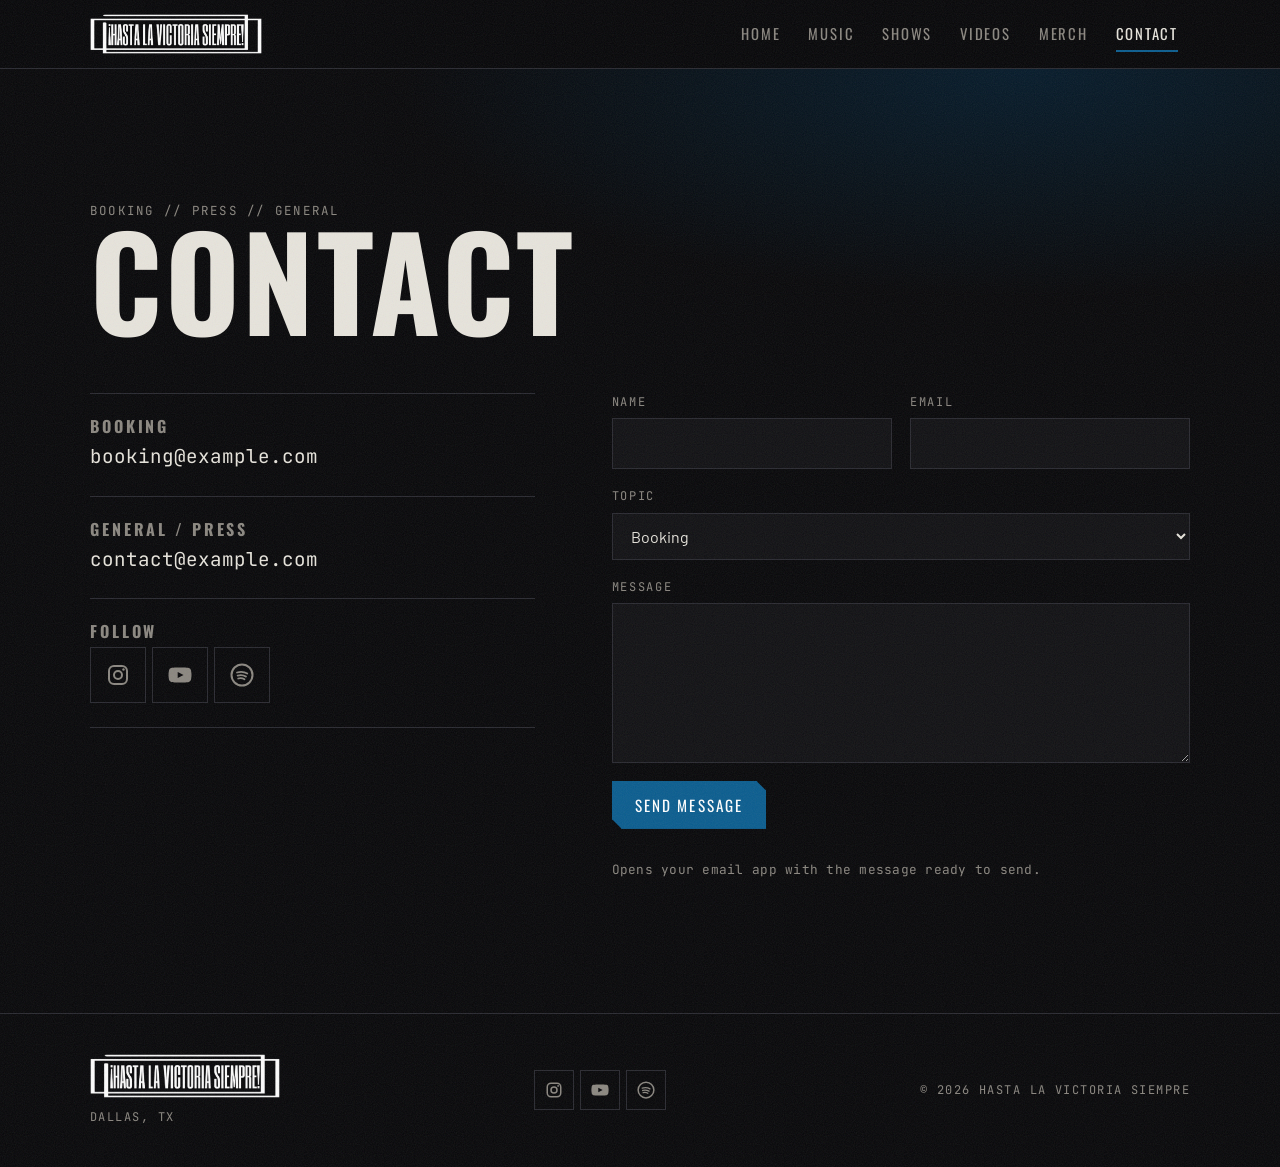
<file: contact.html>
<!doctype html>
<html lang="en">
<head>
  <meta charset="utf-8">
  <meta name="viewport" content="width=device-width, initial-scale=1">
  <title>Contact & Booking | Hasta La Victoria Siempre</title>
  <meta name="description" content="Booking, press and general contact for Hasta La Victoria Siempre (HLVS).">
  <link rel="canonical" href="https://hlvs-website.vercel.app/contact.html">
  <meta name="theme-color" content="#08080a">

  <!-- Social share previews (Facebook, Instagram DMs, Discord, iMessage, X) -->
  <meta property="og:type" content="website">
  <meta property="og:site_name" content="Hasta La Victoria Siempre">
  <meta property="og:title" content="Contact & Booking | Hasta La Victoria Siempre">
  <meta property="og:description" content="Booking, press and general contact for Hasta La Victoria Siempre (HLVS).">
  <meta property="og:url" content="https://hlvs-website.vercel.app/contact.html">
  <meta property="og:image" content="https://hlvs-website.vercel.app/img/og-image.jpg">
  <meta property="og:image:width" content="1200">
  <meta property="og:image:height" content="630">
  <meta name="twitter:card" content="summary_large_image">

  <link rel="icon" href="img/favicon-32.png" sizes="32x32" type="image/png">
  <link rel="icon" href="img/favicon-48.png" sizes="48x48" type="image/png">
  <link rel="icon" href="img/favicon-512.png" sizes="512x512" type="image/png">
  <link rel="apple-touch-icon" href="img/apple-touch-icon.png">
  <link rel="preconnect" href="https://fonts.googleapis.com">
  <link rel="preconnect" href="https://fonts.gstatic.com" crossorigin>
  <link href="https://fonts.googleapis.com/css2?family=Barlow:wght@400;500;600&family=Antonio:wght@600;700&family=JetBrains+Mono:wght@400;500&family=Oswald:wght@500;700&display=swap" rel="stylesheet">
  <link rel="stylesheet" href="css/style.css">
  <script src="js/data.js" defer></script>
  <script src="js/main.js" defer></script>
</head>
<body data-page="contact">
  <header id="site-header">
    <div class="wrap header-inner">
      <a class="logo" href="index.html" aria-label="Hasta La Victoria Siempre home"><img src="img/logo.png" alt="Hasta La Victoria Siempre" width="1189" height="276"></a>
      <button class="nav-toggle" aria-expanded="false" aria-controls="site-nav" aria-label="Menu">
        <span></span><span></span><span></span>
      </button>
      <nav id="site-nav" class="nav">
        <a href="index.html">Home</a>
        <a href="music.html">Music</a>
        <a href="tour.html">Shows</a>
        <a href="videos.html">Videos</a>
        <a href="merch.html">Merch</a>
        <a href="contact.html" aria-current="page">Contact</a>
      </nav>
    </div>
  </header>
  <main>
    <section class="page-head">
      <div class="wrap">
        <p class="eyebrow">Booking // Press // General</p>
        <h1 class="page-title">Contact</h1>
      </div>
    </section>
    <section class="page-body">
      <div class="wrap contact-grid">
        <div>
          <div class="contact-block">
            <h3>Booking</h3>
            <a id="booking-email" href="#"></a>
          </div>
          <div class="contact-block">
            <h3>General / Press</h3>
            <a id="general-email" href="#"></a>
          </div>
          <div class="contact-block">
            <h3>Follow</h3>
            <div id="contact-socials"></div>
          </div>
        </div>

        <form class="form" id="contact-form">
          <div class="form-row">
            <label>Name <input name="name" required autocomplete="name"></label>
            <label>Email <input name="email" type="email" required autocomplete="email"></label>
          </div>
          <label>Topic
            <select name="topic">
              <option>Booking</option>
              <option>Press</option>
              <option>Merch</option>
              <option>Other</option>
            </select>
          </label>
          <label>Message <textarea name="message" required></textarea></label>
          <button class="btn btn-accent" type="submit">Send message</button>
          <p class="muted small mono">Opens your email app with the message ready to send.</p>
        </form>
      </div>
    </section>
  </main>

  <footer id="site-footer"></footer>
</body>
</html>
</file>
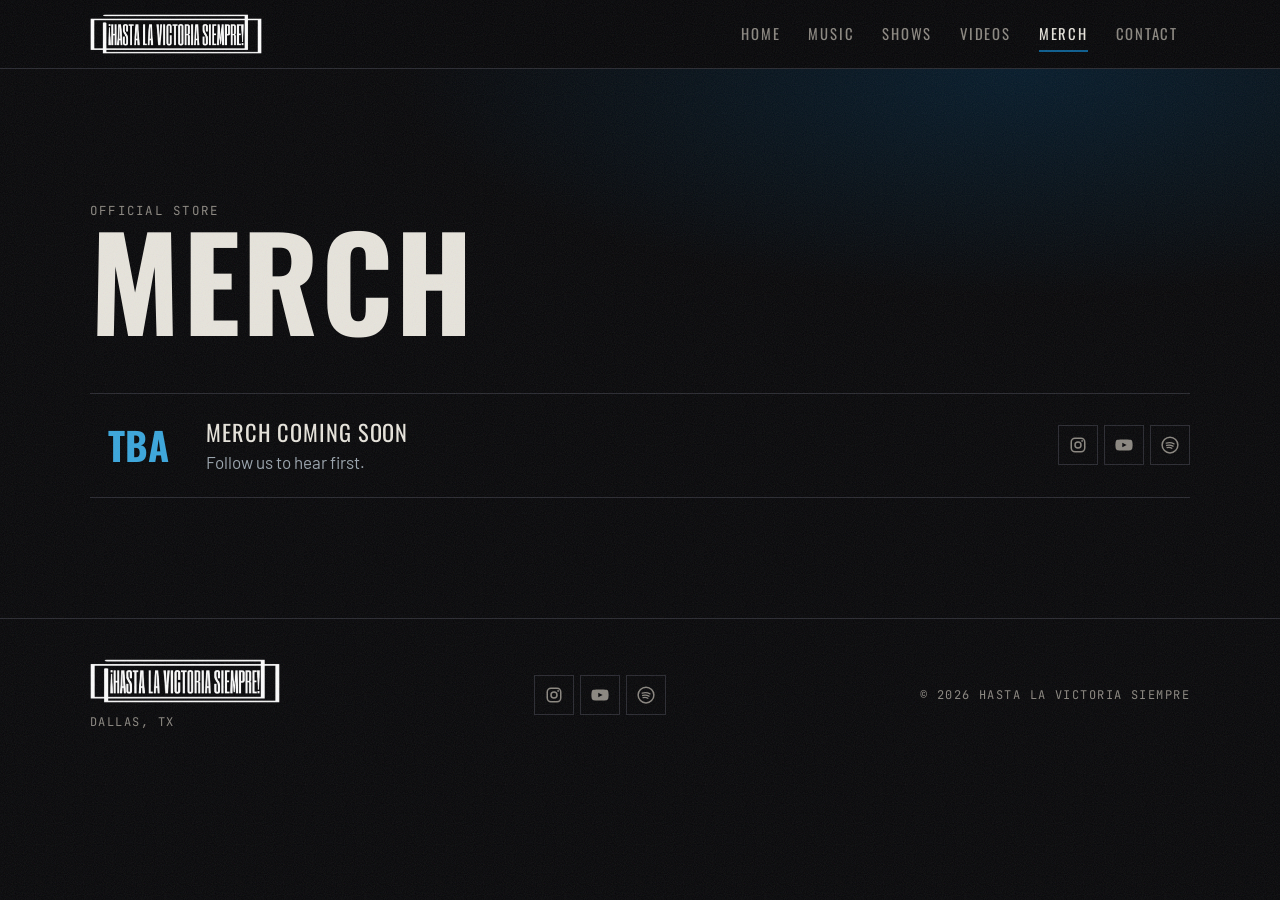
<file: merch.html>
<!doctype html>
<html lang="en">
<head>
  <meta charset="utf-8">
  <meta name="viewport" content="width=device-width, initial-scale=1">
  <title>Official Merch | Hasta La Victoria Siempre</title>
  <meta name="description" content="Official Hasta La Victoria Siempre (HLVS) merch: shirts, vinyl, CDs, patches and more.">
  <link rel="canonical" href="https://hlvs-website.vercel.app/merch.html">
  <meta name="theme-color" content="#08080a">

  <!-- Social share previews (Facebook, Instagram DMs, Discord, iMessage, X) -->
  <meta property="og:type" content="website">
  <meta property="og:site_name" content="Hasta La Victoria Siempre">
  <meta property="og:title" content="Official Merch | Hasta La Victoria Siempre">
  <meta property="og:description" content="Official Hasta La Victoria Siempre (HLVS) merch: shirts, vinyl, CDs, patches and more.">
  <meta property="og:url" content="https://hlvs-website.vercel.app/merch.html">
  <meta property="og:image" content="https://hlvs-website.vercel.app/img/og-image.jpg">
  <meta property="og:image:width" content="1200">
  <meta property="og:image:height" content="630">
  <meta name="twitter:card" content="summary_large_image">

  <link rel="icon" href="img/favicon-32.png" sizes="32x32" type="image/png">
  <link rel="icon" href="img/favicon-48.png" sizes="48x48" type="image/png">
  <link rel="icon" href="img/favicon-512.png" sizes="512x512" type="image/png">
  <link rel="apple-touch-icon" href="img/apple-touch-icon.png">
  <link rel="preconnect" href="https://fonts.googleapis.com">
  <link rel="preconnect" href="https://fonts.gstatic.com" crossorigin>
  <link href="https://fonts.googleapis.com/css2?family=Barlow:wght@400;500;600&family=Antonio:wght@600;700&family=JetBrains+Mono:wght@400;500&family=Oswald:wght@500;700&display=swap" rel="stylesheet">
  <link rel="stylesheet" href="css/style.css">
  <script src="js/data.js" defer></script>
  <script src="js/main.js" defer></script>
</head>
<body data-page="merch">
  <header id="site-header">
    <div class="wrap header-inner">
      <a class="logo" href="index.html" aria-label="Hasta La Victoria Siempre home"><img src="img/logo.png" alt="Hasta La Victoria Siempre" width="1189" height="276"></a>
      <button class="nav-toggle" aria-expanded="false" aria-controls="site-nav" aria-label="Menu">
        <span></span><span></span><span></span>
      </button>
      <nav id="site-nav" class="nav">
        <a href="index.html">Home</a>
        <a href="music.html">Music</a>
        <a href="tour.html">Shows</a>
        <a href="videos.html">Videos</a>
        <a href="merch.html" aria-current="page">Merch</a>
        <a href="contact.html">Contact</a>
      </nav>
    </div>
  </header>
  <main>
    <section class="page-head">
      <div class="wrap">
        <p class="eyebrow">Official store</p>
        <h1 class="page-title">Merch</h1>
        <div class="btn-row"><a class="btn btn-accent" id="store-link" href="#" target="_blank" rel="noopener">Visit full store</a></div>
      </div>
    </section>
    <section class="page-body">
      <div class="wrap merch-grid" id="merch-grid"></div>
    </section>
  </main>

  <footer id="site-footer"></footer>
</body>
</html>
</file>
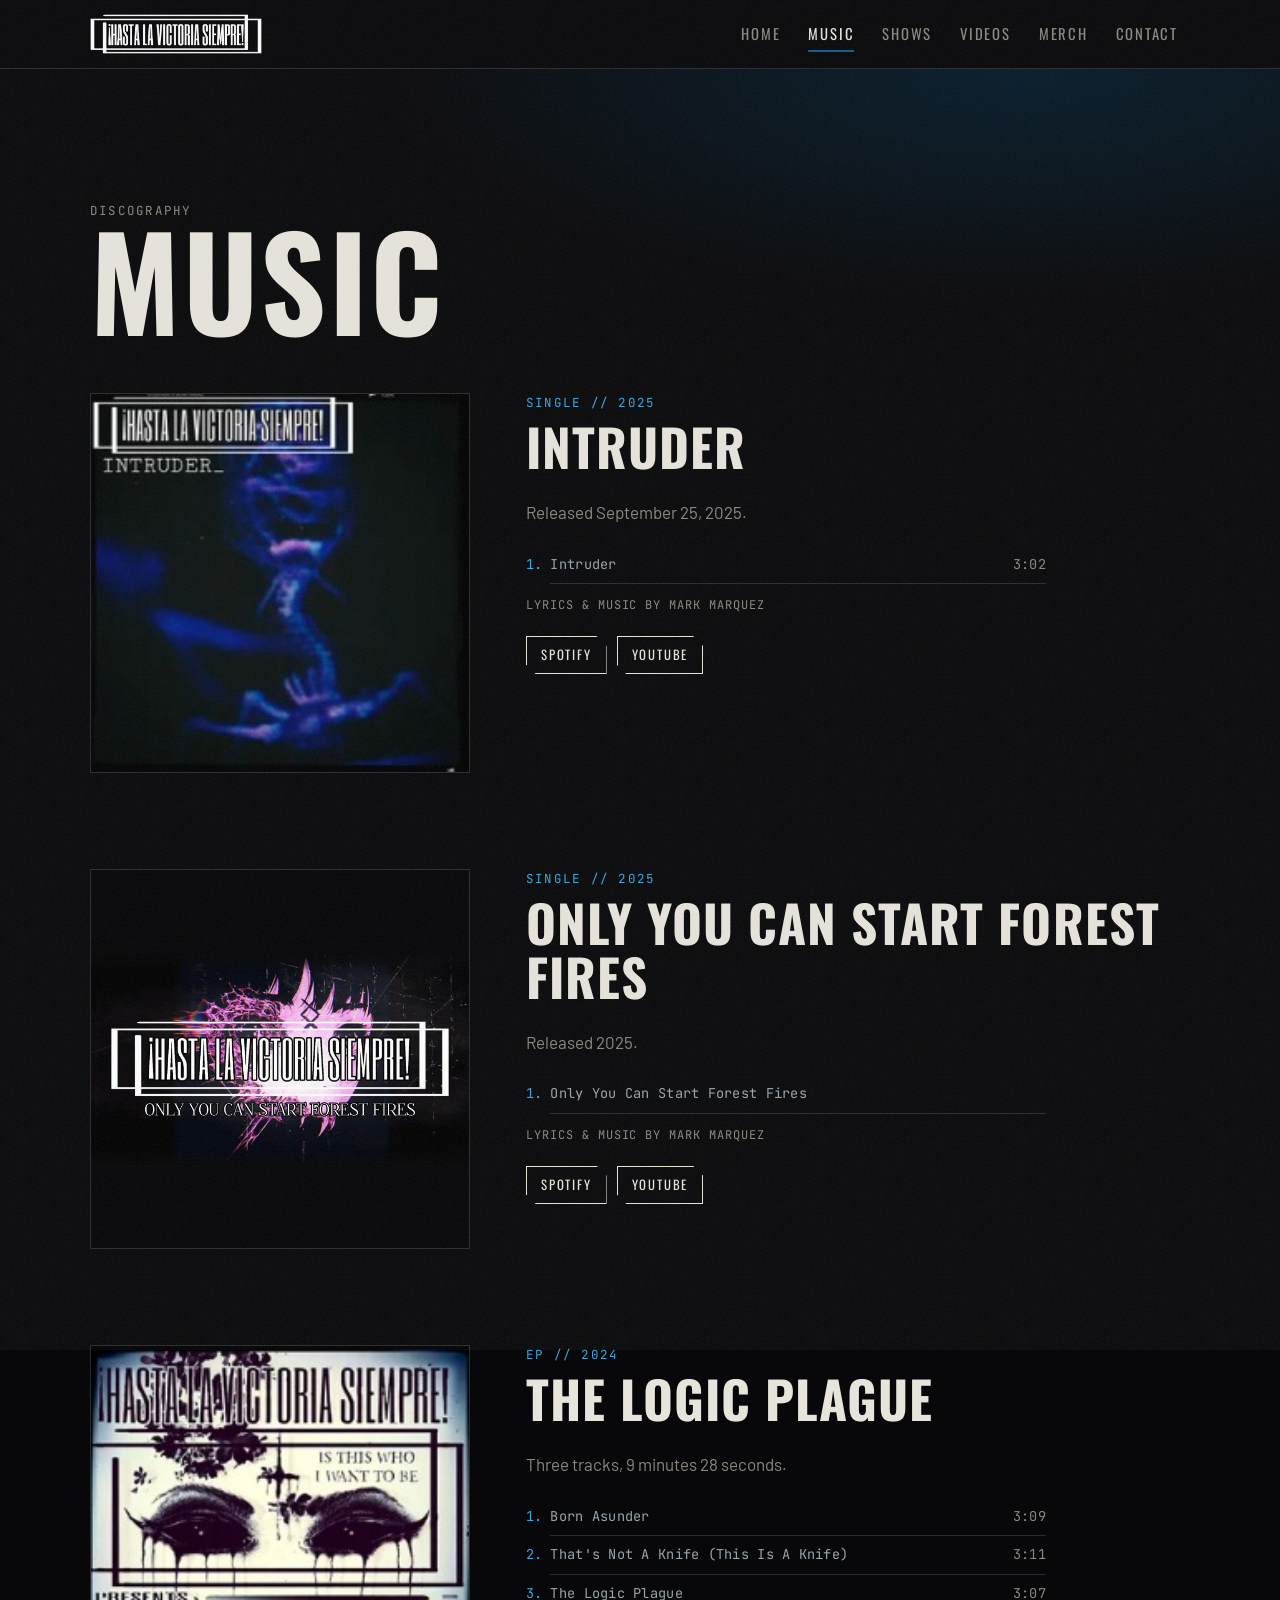
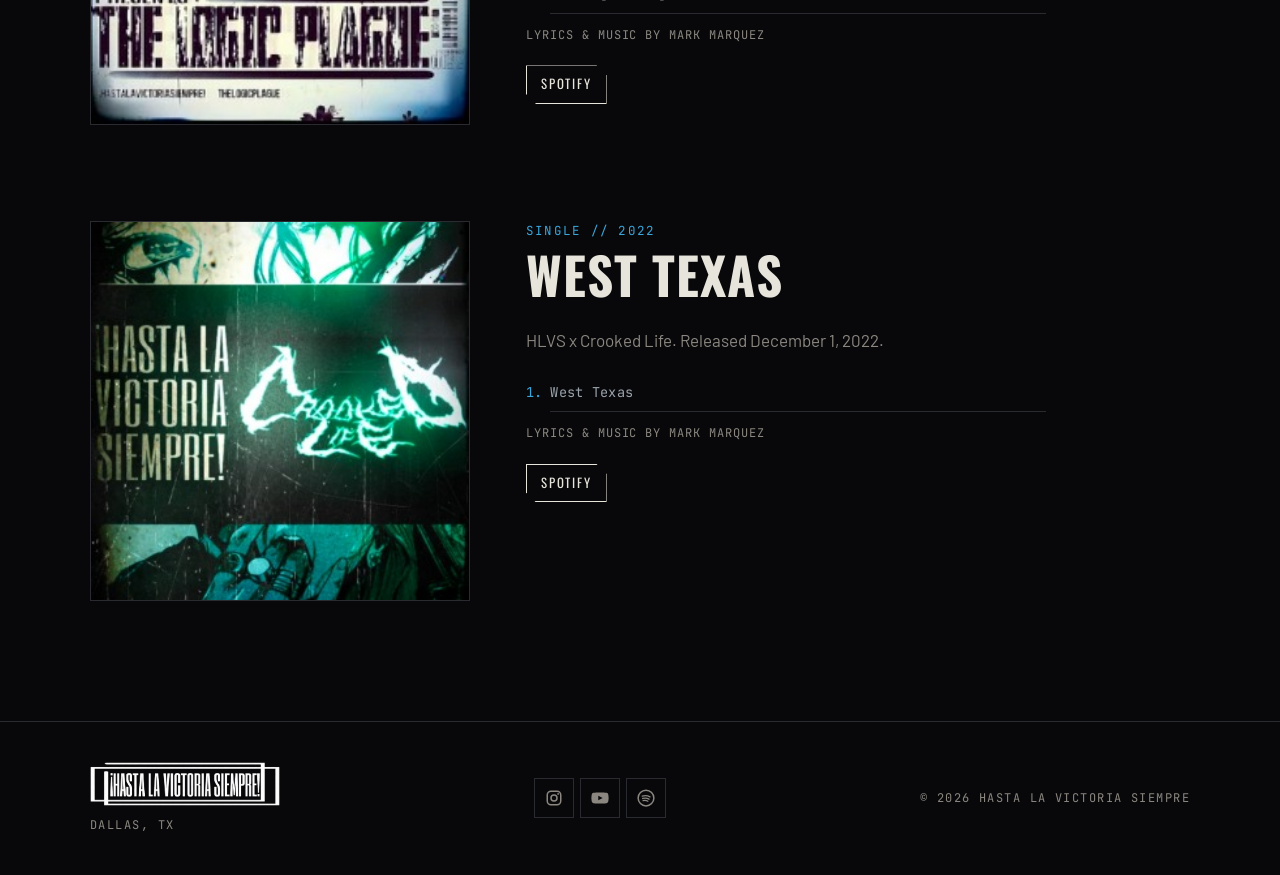
<file: music.html>
<!doctype html>
<html lang="en">
<head>
  <meta charset="utf-8">
  <meta name="viewport" content="width=device-width, initial-scale=1">
  <title>Music & Discography | Hasta La Victoria Siempre</title>
  <meta name="description" content="Every Hasta La Victoria Siempre (HLVS) release: albums, EPs and demos, with tracklists and links to Spotify and more.">
  <link rel="canonical" href="https://hlvs-website.vercel.app/music.html">
  <meta name="theme-color" content="#08080a">

  <!-- Social share previews (Facebook, Instagram DMs, Discord, iMessage, X) -->
  <meta property="og:type" content="website">
  <meta property="og:site_name" content="Hasta La Victoria Siempre">
  <meta property="og:title" content="Music & Discography | Hasta La Victoria Siempre">
  <meta property="og:description" content="Every Hasta La Victoria Siempre (HLVS) release: albums, EPs and demos, with tracklists and links to Spotify and more.">
  <meta property="og:url" content="https://hlvs-website.vercel.app/music.html">
  <meta property="og:image" content="https://hlvs-website.vercel.app/img/og-image.jpg">
  <meta property="og:image:width" content="1200">
  <meta property="og:image:height" content="630">
  <meta name="twitter:card" content="summary_large_image">

  <link rel="icon" href="img/favicon-32.png" sizes="32x32" type="image/png">
  <link rel="icon" href="img/favicon-48.png" sizes="48x48" type="image/png">
  <link rel="icon" href="img/favicon-512.png" sizes="512x512" type="image/png">
  <link rel="apple-touch-icon" href="img/apple-touch-icon.png">
  <link rel="preconnect" href="https://fonts.googleapis.com">
  <link rel="preconnect" href="https://fonts.gstatic.com" crossorigin>
  <link href="https://fonts.googleapis.com/css2?family=Barlow:wght@400;500;600&family=Antonio:wght@600;700&family=JetBrains+Mono:wght@400;500&family=Oswald:wght@500;700&display=swap" rel="stylesheet">
  <link rel="stylesheet" href="css/style.css">
  <script src="js/data.js" defer></script>
  <script src="js/main.js" defer></script>
</head>
<body data-page="music">
  <header id="site-header">
    <div class="wrap header-inner">
      <a class="logo" href="index.html" aria-label="Hasta La Victoria Siempre home"><img src="img/logo.png" alt="Hasta La Victoria Siempre" width="1189" height="276"></a>
      <button class="nav-toggle" aria-expanded="false" aria-controls="site-nav" aria-label="Menu">
        <span></span><span></span><span></span>
      </button>
      <nav id="site-nav" class="nav">
        <a href="index.html">Home</a>
        <a href="music.html" aria-current="page">Music</a>
        <a href="tour.html">Shows</a>
        <a href="videos.html">Videos</a>
        <a href="merch.html">Merch</a>
        <a href="contact.html">Contact</a>
      </nav>
    </div>
  </header>
  <main>
    <section class="page-head">
      <div class="wrap">
        <p class="eyebrow">Discography</p>
        <h1 class="page-title">Music</h1>
      </div>
    </section>
    <section class="page-body">
      <div class="wrap releases" id="releases"></div>
    </section>
  </main>

  <footer id="site-footer"></footer>
</body>
</html>
</file>
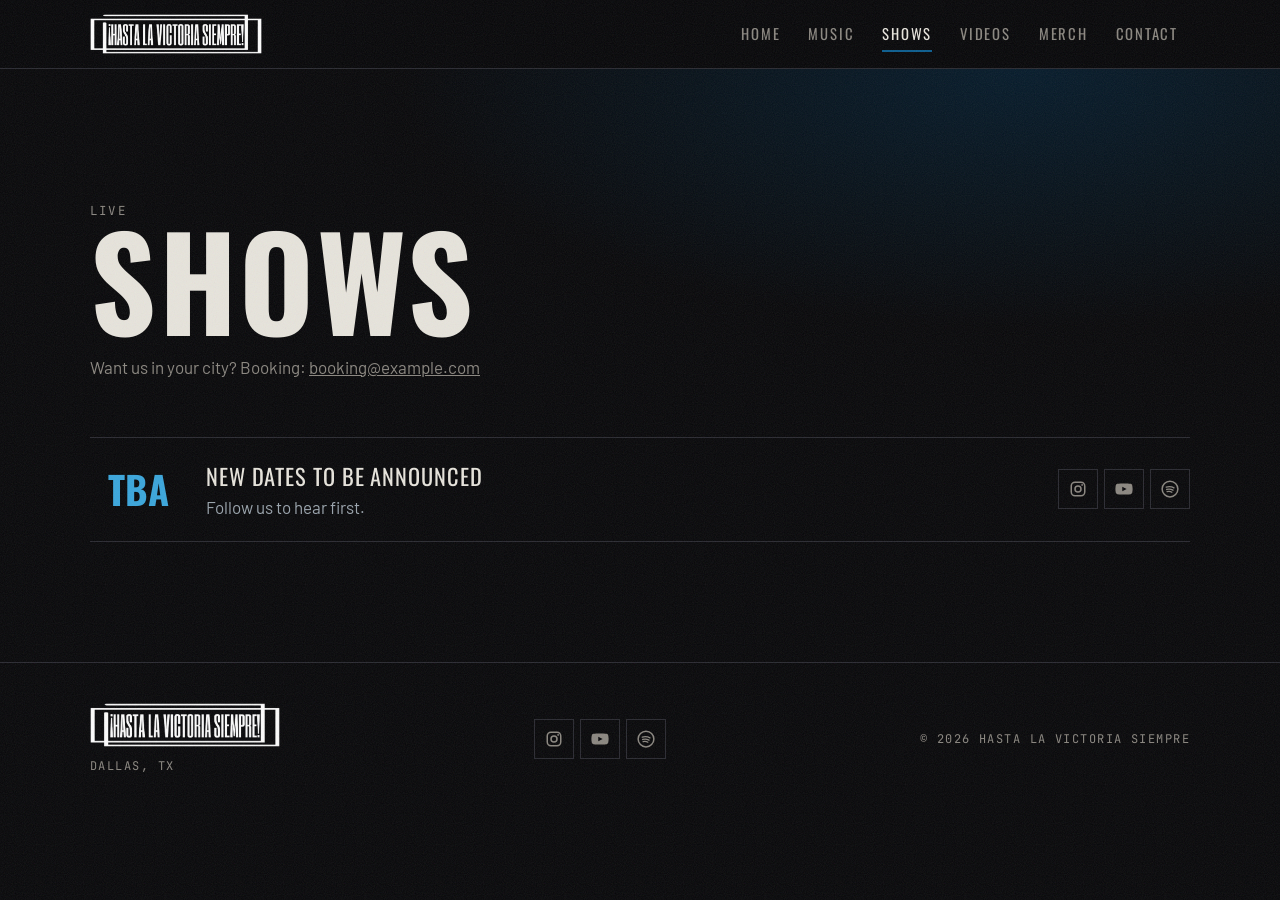
<file: tour.html>
<!doctype html>
<html lang="en">
<head>
  <meta charset="utf-8">
  <meta name="viewport" content="width=device-width, initial-scale=1">
  <title>Show Dates & Tickets | Hasta La Victoria Siempre</title>
  <meta name="description" content="Upcoming Hasta La Victoria Siempre (HLVS) show dates, with ticket links.">
  <link rel="canonical" href="https://hlvs-website.vercel.app/tour.html">
  <meta name="theme-color" content="#08080a">

  <!-- Social share previews (Facebook, Instagram DMs, Discord, iMessage, X) -->
  <meta property="og:type" content="website">
  <meta property="og:site_name" content="Hasta La Victoria Siempre">
  <meta property="og:title" content="Show Dates & Tickets | Hasta La Victoria Siempre">
  <meta property="og:description" content="Upcoming Hasta La Victoria Siempre (HLVS) show dates, with ticket links.">
  <meta property="og:url" content="https://hlvs-website.vercel.app/tour.html">
  <meta property="og:image" content="https://hlvs-website.vercel.app/img/og-image.jpg">
  <meta property="og:image:width" content="1200">
  <meta property="og:image:height" content="630">
  <meta name="twitter:card" content="summary_large_image">

  <link rel="icon" href="img/favicon-32.png" sizes="32x32" type="image/png">
  <link rel="icon" href="img/favicon-48.png" sizes="48x48" type="image/png">
  <link rel="icon" href="img/favicon-512.png" sizes="512x512" type="image/png">
  <link rel="apple-touch-icon" href="img/apple-touch-icon.png">
  <link rel="preconnect" href="https://fonts.googleapis.com">
  <link rel="preconnect" href="https://fonts.gstatic.com" crossorigin>
  <link href="https://fonts.googleapis.com/css2?family=Barlow:wght@400;500;600&family=Antonio:wght@600;700&family=JetBrains+Mono:wght@400;500&family=Oswald:wght@500;700&display=swap" rel="stylesheet">
  <link rel="stylesheet" href="css/style.css">
  <script src="js/data.js" defer></script>
  <script src="js/main.js" defer></script>
</head>
<body data-page="tour">
  <header id="site-header">
    <div class="wrap header-inner">
      <a class="logo" href="index.html" aria-label="Hasta La Victoria Siempre home"><img src="img/logo.png" alt="Hasta La Victoria Siempre" width="1189" height="276"></a>
      <button class="nav-toggle" aria-expanded="false" aria-controls="site-nav" aria-label="Menu">
        <span></span><span></span><span></span>
      </button>
      <nav id="site-nav" class="nav">
        <a href="index.html">Home</a>
        <a href="music.html">Music</a>
        <a href="tour.html" aria-current="page">Shows</a>
        <a href="videos.html">Videos</a>
        <a href="merch.html">Merch</a>
        <a href="contact.html">Contact</a>
      </nav>
    </div>
  </header>
  <main>
    <section class="page-head">
      <div class="wrap">
        <p class="eyebrow">Live</p>
        <h1 class="page-title">Shows</h1>
        <p>Want us in your city? Booking: <a id="booking-link" href="contact.html">contact page</a></p>
      </div>
    </section>
    <section class="page-body">
      <div class="wrap" id="all-shows"></div>
    </section>
  </main>

  <footer id="site-footer"></footer>
</body>
</html>
</file>
<file: css/style.css>
/* =========================================================================
   Hasta La Victoria Siempre: dark / gritty theme
   Change the colors in :root to re-theme the whole site.
   ========================================================================= */

:root {
  --bg: #08080a;
  --bg-2: #111114;
  --bg-3: #1a1a1f;
  --line: #2a2a31;
  --text: #e7e4dc;
  --muted: #8b8780;
  --accent: #0b5d8f;       /* deep ocean blue */
  --accent-hot: #3aa6dc;
  --steel: #9aa4ad;

  --font-display: "Oswald", "Arial Narrow", sans-serif;
  --font-logo: "Antonio", "Oswald", sans-serif;
  --font-body: "Barlow", system-ui, sans-serif;
  --font-mono: "JetBrains Mono", ui-monospace, monospace;

  --wrap: 1180px;
  --gutter: clamp(16px, 4vw, 40px);
  --header-h: 68px;
}

[hidden] { display: none !important; }

*,
*::before,
*::after { box-sizing: border-box; }

html { scroll-behavior: smooth; }

body {
  margin: 0;
  background: var(--bg);
  color: var(--text);
  font-family: var(--font-body);
  font-size: 17px;
  line-height: 1.6;
  -webkit-font-smoothing: antialiased;
  overflow-x: hidden;
}

/* Film-grain overlay across the whole site */
body::after {
  content: "";
  position: fixed;
  inset: -50%;
  z-index: 100;
  pointer-events: none;
  opacity: 0.09;
  background-image: url("data:image/svg+xml,%3Csvg xmlns='http://www.w3.org/2000/svg' width='200' height='200'%3E%3Cfilter id='n'%3E%3CfeTurbulence type='fractalNoise' baseFrequency='0.9' numOctaves='3' stitchTiles='stitch'/%3E%3C/filter%3E%3Crect width='100%25' height='100%25' filter='url(%23n)'/%3E%3C/svg%3E");
  animation: grain 1.2s steps(6) infinite;
}
@keyframes grain {
  0%, 100% { transform: translate(0, 0); }
  20% { transform: translate(-3%, 2%); }
  40% { transform: translate(2%, -3%); }
  60% { transform: translate(-2%, -1%); }
  80% { transform: translate(3%, 3%); }
}
@media (prefers-reduced-motion: reduce) {
  body::after { animation: none; }
  html { scroll-behavior: auto; }
}

img { max-width: 100%; display: block; }
a { color: inherit; }
a:hover { color: var(--accent-hot); }
:focus-visible { outline: 2px solid var(--accent-hot); outline-offset: 3px; }

.wrap {
  width: 100%;
  max-width: var(--wrap);
  margin: 0 auto;
  padding: 0 var(--gutter);
}

.mono { font-family: var(--font-mono); letter-spacing: 0.02em; }
.muted { color: var(--muted); }
.small { font-size: 0.8rem; }

h1, h2, h3 {
  font-family: var(--font-display);
  font-weight: 700;
  text-transform: uppercase;
  letter-spacing: 0.02em;
  line-height: 1.05;
  margin: 0 0 0.5em;
}

.eyebrow {
  font-family: var(--font-mono);
  font-size: 0.78rem;
  text-transform: uppercase;
  letter-spacing: 0.18em;
  color: var(--accent-hot);
  margin: 0 0 0.6em;
}

/* ---------- Header ---------- */
#site-header {
  position: sticky;
  top: 0;
  z-index: 50;
  background: rgba(8, 8, 10, 0.82);
  backdrop-filter: blur(8px);
  border-bottom: 1px solid var(--line);
}
.header-inner {
  height: var(--header-h);
  display: flex;
  align-items: center;
  justify-content: space-between;
}
.logo { display: block; flex-shrink: 1; min-width: 0; margin-right: 16px; }
.logo img { height: 40px; width: auto; max-width: 100%; transition: opacity 0.15s; }
.logo:hover img { opacity: 0.75; }
@media (max-width: 760px) { .logo img { height: 34px; } }

.sr-only {
  position: absolute;
  width: 1px; height: 1px;
  overflow: hidden;
  clip: rect(0 0 0 0);
  white-space: nowrap;
}

.nav { display: flex; gap: 4px; }
.nav a {
  font-family: var(--font-display);
  text-transform: uppercase;
  letter-spacing: 0.12em;
  font-size: 0.92rem;
  text-decoration: none;
  padding: 8px 12px;
  color: var(--muted);
  position: relative;
}
.nav a:hover,
.nav a[aria-current="page"] { color: var(--text); }
.nav a[aria-current="page"]::after {
  content: "";
  position: absolute;
  left: 12px; right: 12px; bottom: 2px;
  height: 2px;
  background: var(--accent);
}

.nav-toggle {
  display: none;
  background: none;
  border: 0;
  padding: 10px;
  cursor: pointer;
}
.nav-toggle span {
  display: block;
  width: 24px;
  height: 2px;
  background: var(--text);
  margin: 5px 0;
  transition: transform 0.2s, opacity 0.2s;
}

@media (max-width: 760px) {
  .nav-toggle { display: block; }
  .nav {
    position: absolute;
    top: var(--header-h);
    left: 0; right: 0;
    flex-direction: column;
    background: var(--bg);
    border-bottom: 1px solid var(--line);
    padding: 8px var(--gutter) 20px;
    display: none;
  }
  #site-header.open .nav { display: flex; }
  .nav a { font-size: 1.2rem; padding: 12px 0; }
  .nav a[aria-current="page"]::after { left: 0; right: auto; width: 30px; bottom: 6px; }
  #site-header.open .nav-toggle span:nth-child(1) { transform: translateY(7px) rotate(45deg); }
  #site-header.open .nav-toggle span:nth-child(2) { opacity: 0; }
  #site-header.open .nav-toggle span:nth-child(3) { transform: translateY(-7px) rotate(-45deg); }
}

/* ---------- Buttons, chips, tags ---------- */
.btn {
  display: inline-flex;
  align-items: center;
  gap: 8px;
  font-family: var(--font-display);
  text-transform: uppercase;
  letter-spacing: 0.14em;
  font-size: 0.95rem;
  text-decoration: none;
  padding: 12px 22px;
  border: 1px solid var(--text);
  background: transparent;
  color: var(--text);
  cursor: pointer;
  clip-path: polygon(0 0, calc(100% - 10px) 0, 100% 10px, 100% 100%, 10px 100%, 0 calc(100% - 10px));
  transition: background 0.15s, color 0.15s, border-color 0.15s;
}
.btn:hover { background: var(--text); color: var(--bg); }
.btn-accent { background: var(--accent); border-color: var(--accent); color: #fff; }
.btn-accent:hover { background: #1477b2; border-color: #1477b2; color: #fff; }
.btn-small { padding: 8px 14px; font-size: 0.8rem; }
.btn-row { display: flex; flex-wrap: wrap; gap: 10px; margin-top: 1.2em; }

.chip {
  font-family: var(--font-mono);
  font-size: 0.78rem;
  text-transform: uppercase;
  letter-spacing: 0.1em;
  background: transparent;
  color: var(--muted);
  border: 1px solid var(--line);
  padding: 7px 14px;
  cursor: pointer;
}
.chip:hover { color: var(--text); border-color: var(--muted); }
.chip[aria-pressed="true"] { color: #fff; background: var(--accent); border-color: var(--accent); }

.tag {
  font-family: var(--font-mono);
  font-size: 0.75rem;
  text-transform: uppercase;
  letter-spacing: 0.12em;
  border: 1px dashed var(--muted);
  color: var(--muted);
  padding: 6px 10px;
}
.tag-out { border-style: solid; border-color: var(--accent); color: var(--accent-hot); }

/* ---------- Socials ---------- */
.socials { display: flex; gap: 6px; flex-wrap: wrap; }
.socials a {
  width: 40px; height: 40px;
  display: grid; place-items: center;
  color: var(--muted);
  border: 1px solid var(--line);
  transition: color 0.15s, border-color 0.15s;
}
.socials a:hover { color: var(--accent-hot); border-color: var(--accent); }
.socials svg { width: 18px; height: 18px; }
.socials-large a { width: 56px; height: 56px; }
.socials-large svg { width: 24px; height: 24px; }

/* ---------- Hero ---------- */
.hero {
  position: relative;
  min-height: calc(100svh - var(--header-h));
  display: grid;
  align-items: end;
  padding: 0 0 clamp(48px, 9vh, 110px);
  overflow: hidden;
  isolation: isolate;
  background: var(--bg);
}
/* Looping background video (muted). Sits behind everything in the hero. */
.hero-video {
  position: absolute;
  inset: 0;
  z-index: -2;
  width: 100%;
  height: 100%;
  object-fit: cover;
  filter: saturate(0.85) contrast(1.05);
}
/* Darkens the video so the type stays readable, and fades it into the page */
.hero::before {
  content: "";
  position: absolute;
  inset: 0;
  z-index: -1;
  background:
    linear-gradient(180deg, rgba(8,8,10,0.35) 0%, rgba(8,8,10,0.15) 35%, rgba(8,8,10,0.7) 75%, var(--bg) 100%),
    linear-gradient(90deg, rgba(8,8,10,0.6) 0%, transparent 60%);
}
.hero .eyebrow { font-size: clamp(0.78rem, 1.4vw, 0.95rem); }
.hero-name {
  font-family: var(--font-logo);
  font-weight: 700;
  font-size: clamp(4.5rem, 16vw, 12rem);
  line-height: 0.85;
  letter-spacing: 0.01em;
  margin: 0 0 0.2em;
  text-shadow: 0 4px 40px rgba(0, 0, 0, 0.6);
}
.btn-icon { width: 14px; height: 14px; }
.hero-tagline {
  font-family: var(--font-mono);
  text-transform: uppercase;
  letter-spacing: 0.25em;
  color: var(--steel);
  font-size: clamp(0.75rem, 1.6vw, 0.95rem);
  margin: 0 0 2em;
}
.hero-actions { display: flex; flex-wrap: wrap; gap: 14px; align-items: center; }
.hero-actions .socials { margin-left: 8px; }
.scroll-cue {
  position: absolute;
  right: var(--gutter);
  bottom: 28px;
  font-family: var(--font-mono);
  font-size: 0.7rem;
  letter-spacing: 0.3em;
  color: var(--muted);
  writing-mode: vertical-rl;
  text-decoration: none;
}
@media (max-width: 760px) { .scroll-cue { display: none; } }

/* ---------- Sections ---------- */
.section { padding: clamp(64px, 10vw, 120px) 0; border-top: 1px solid var(--line); }
.section-head {
  display: flex;
  align-items: end;
  justify-content: space-between;
  gap: 20px;
  flex-wrap: wrap;
  margin-bottom: clamp(28px, 4vw, 48px);
}
.section-title { font-size: clamp(2.2rem, 6vw, 4rem); margin: 0; }
.section-title .num {
  font-family: var(--font-mono);
  font-size: 0.8rem;
  color: var(--accent-hot);
  vertical-align: top;
  margin-right: 10px;
  letter-spacing: 0.1em;
}

.page-head {
  padding: clamp(56px, 10vw, 120px) 0 clamp(32px, 5vw, 56px);
  background: radial-gradient(ellipse 70% 100% at 80% 0%, #061b2b 0%, transparent 70%);
}
.page-title { font-size: clamp(3rem, 12vw, 8rem); margin: 0; line-height: 0.9; }
.page-head p { max-width: 60ch; color: var(--muted); margin: 1em 0 0; }
.page-body { padding-bottom: clamp(64px, 10vw, 120px); }

/* ---------- Placeholder art ---------- */
.placeholder-art {
  width: 100%;
  height: 100%;
  display: grid;
  place-items: center;
  text-align: center;
  padding: 16px;
  background:
    repeating-linear-gradient(45deg, transparent 0 14px, rgba(255,255,255,0.025) 14px 15px),
    radial-gradient(circle at 50% 40%, #0a2337, var(--bg-2) 70%);
  color: var(--muted);
  font-family: var(--font-logo);
  font-size: 1.6rem;
}

/* ---------- Releases ---------- */
.cover {
  aspect-ratio: 1;
  background: var(--bg-2);
  border: 1px solid var(--line);
  overflow: hidden;
}
.cover img { width: 100%; height: 100%; object-fit: cover; }

.release-feature {
  display: grid;
  grid-template-columns: minmax(0, 420px) minmax(0, 1fr);
  gap: clamp(24px, 5vw, 64px);
  align-items: center;
}
.release-title { font-size: clamp(2rem, 5vw, 3.2rem); }
.release-feature p:not(.eyebrow) { color: var(--muted); max-width: 52ch; }

.releases { display: grid; gap: clamp(48px, 8vw, 96px); }
.release {
  display: grid;
  grid-template-columns: minmax(0, 380px) minmax(0, 1fr);
  gap: clamp(24px, 5vw, 56px);
  align-items: start;
}
.release-body > p:not(.eyebrow) { color: var(--muted); max-width: 56ch; }
.tracklist {
  max-width: 520px;
  font-size: 0.85rem;
  color: var(--steel);
  padding-left: 1.8em;
  margin: 1.4em 0 0;
}
.tracklist li { padding: 8px 0; border-bottom: 1px solid var(--line); }
.tracklist li > span:first-child { display: inline-block; max-width: calc(100% - 4em); vertical-align: top; }
.tracklist li::marker { color: var(--accent-hot); }
.track-len { float: right; color: var(--muted); }
.credits { font-size: 0.75rem; letter-spacing: 0.08em; text-transform: uppercase; color: var(--muted); margin: 1em 0 0; }

@media (max-width: 760px) {
  .release-feature, .release { grid-template-columns: 1fr; }
}

/* ---------- Shows ---------- */
.shows { list-style: none; margin: 0; padding: 0; border-top: 1px solid var(--line); }
.show {
  display: grid;
  grid-template-columns: 96px minmax(0, 1fr) auto;
  gap: 20px;
  align-items: center;
  padding: 20px 0;
  border-bottom: 1px solid var(--line);
  transition: background 0.15s;
}
.show:hover { background: linear-gradient(90deg, rgba(11,93,143,0.12), transparent 60%); }
.show-date { display: grid; font-family: var(--font-mono); line-height: 1.1; text-align: center; }
.show-date .mon { font-size: 0.75rem; letter-spacing: 0.2em; color: var(--accent-hot); }
.show-date .day { font-family: var(--font-display); font-size: 2.4rem; font-weight: 700; }
.show-date .dow { font-size: 0.7rem; letter-spacing: 0.2em; color: var(--muted); }
.show-city { font-family: var(--font-display); text-transform: uppercase; font-size: 1.4rem; letter-spacing: 0.04em; }
.show-venue { color: var(--steel); }
.show-soldout .show-city, .show-cancelled .show-city { color: var(--muted); }
.show-cancelled .show-city { text-decoration: line-through; }

@media (max-width: 600px) {
  .show { grid-template-columns: 64px minmax(0, 1fr); gap: 14px; }
  .show-date .day { font-size: 1.9rem; }
  .show-action { grid-column: 2; }
}

.show-tba .day { color: var(--accent-hot); }
.show-tba:hover { background: none; }

.empty { color: var(--muted); padding: 24px 0; }

/* ---------- Videos ---------- */
.video { margin: 0; }
.video-frame {
  position: relative;
  display: block;
  width: 100%;
  aspect-ratio: 16 / 9;
  padding: 0;
  border: 1px solid var(--line);
  background: var(--bg-2);
  overflow: hidden;
  cursor: pointer;
  color: inherit;
}
.video-frame[disabled] { cursor: default; }
.video-frame img { width: 100%; height: 100%; object-fit: cover; filter: grayscale(0.4) contrast(1.1); transition: filter 0.25s, transform 0.4s; }
.video-frame:hover img { filter: none; transform: scale(1.03); }
.video-frame iframe { position: absolute; inset: 0; width: 100%; height: 100%; border: 0; }
.play {
  position: absolute;
  left: 50%; top: 50%;
  width: 72px; height: 72px;
  transform: translate(-50%, -50%);
  background: var(--accent);
  clip-path: polygon(0 0, 100% 50%, 0 100%);
  transition: background 0.15s, transform 0.15s;
}
.video-featured .play { width: 96px; height: 96px; }
.video-frame:hover .play { background: var(--accent-hot); transform: translate(-50%, -50%) scale(1.08); }
.video figcaption { display: flex; flex-direction: column; gap: 2px; padding-top: 12px; }
.video-title { font-family: var(--font-display); text-transform: uppercase; letter-spacing: 0.04em; font-size: 1.1rem; }
.video-featured .video-title { font-size: clamp(1.3rem, 3vw, 1.8rem); }

.filters { display: flex; flex-wrap: wrap; gap: 8px; margin: 0 0 32px; }
.featured-video { margin-bottom: clamp(40px, 6vw, 72px); }
.video-grid {
  display: grid;
  grid-template-columns: repeat(auto-fill, minmax(min(100%, 320px), 1fr));
  gap: 36px 28px;
}

/* ---------- Merch ---------- */
.merch-grid {
  display: grid;
  grid-template-columns: repeat(auto-fill, minmax(min(100%, 240px), 1fr));
  gap: 28px;
}
.merch-item { text-decoration: none; display: block; }
.merch-img { aspect-ratio: 4 / 5; border: 1px solid var(--line); background: var(--bg-2); overflow: hidden; }
.merch-img img { width: 100%; height: 100%; object-fit: cover; transition: transform 0.4s; }
.merch-item:hover .merch-img img { transform: scale(1.04); }
.merch-item:hover .merch-img { border-color: var(--accent); }
.merch-meta {
  display: flex;
  justify-content: space-between;
  gap: 12px;
  padding-top: 12px;
  font-family: var(--font-display);
  text-transform: uppercase;
  letter-spacing: 0.06em;
}
.price { color: var(--accent-hot); }

/* ---------- Contact ---------- */
.contact-grid {
  display: grid;
  grid-template-columns: minmax(0, 1fr) minmax(0, 1.3fr);
  gap: clamp(32px, 6vw, 80px);
}
.contact-block { padding: 24px 0; border-bottom: 1px solid var(--line); }
.contact-block:first-child { border-top: 1px solid var(--line); }
.contact-block h3 { font-size: 1rem; letter-spacing: 0.18em; color: var(--muted); margin-bottom: 0.4em; }
.contact-block a { font-family: var(--font-mono); font-size: clamp(0.95rem, 2.4vw, 1.2rem); text-decoration: none; word-break: break-all; }

.form { display: grid; gap: 18px; }
.form label { display: grid; gap: 6px; font-family: var(--font-mono); font-size: 0.75rem; letter-spacing: 0.14em; text-transform: uppercase; color: var(--muted); }
.form input,
.form select,
.form textarea {
  font: inherit;
  font-family: var(--font-body);
  font-size: 1rem;
  text-transform: none;
  letter-spacing: normal;
  color: var(--text);
  background: var(--bg-2);
  border: 1px solid var(--line);
  border-radius: 0;
  padding: 12px 14px;
  width: 100%;
}
.form textarea { min-height: 160px; resize: vertical; }
.form input:focus,
.form select:focus,
.form textarea:focus { outline: none; border-color: var(--accent); }
.form-row { display: grid; grid-template-columns: 1fr 1fr; gap: 18px; }
.form .btn { justify-self: start; }

@media (max-width: 760px) {
  .contact-grid, .form-row { grid-template-columns: 1fr; }
}

/* ---------- Footer ---------- */
#site-footer { border-top: 1px solid var(--line); padding: 40px 0; background: var(--bg); }
.footer-inner { display: flex; flex-wrap: wrap; align-items: center; justify-content: space-between; gap: 24px; }
.footer-logo { height: 44px; width: auto; max-width: 100%; margin-bottom: 10px; }
.footer-inner .mono { font-size: 0.75rem; letter-spacing: 0.12em; text-transform: uppercase; }
</file>
